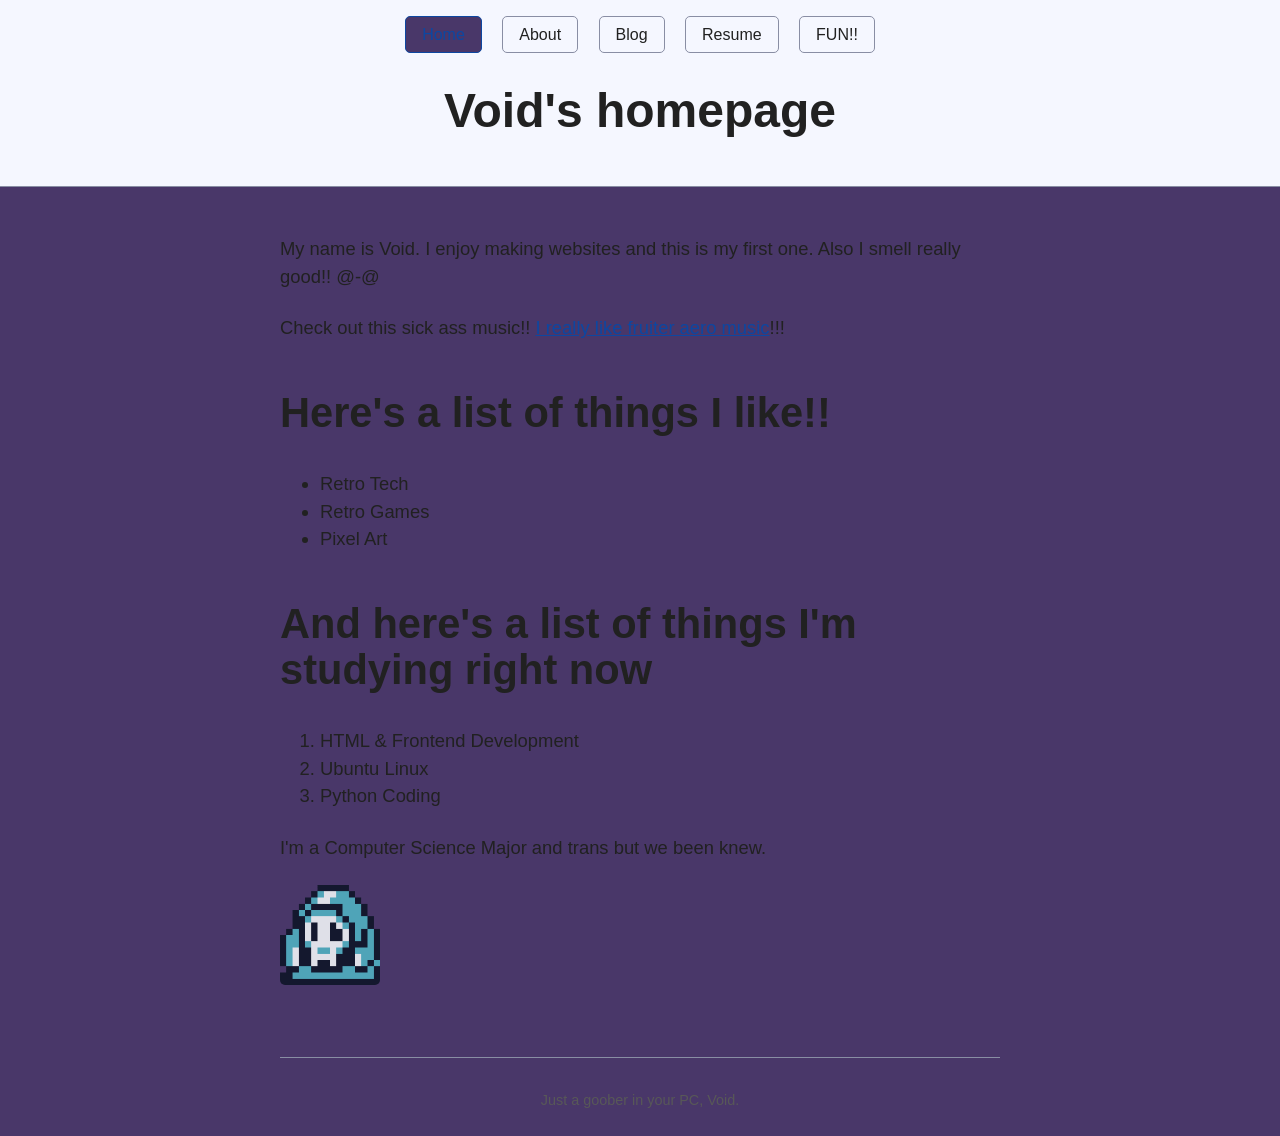
<file: index.html>
<!doctype html>
<html>
  <head>
    <title>Void's Website Learning</title>
    <meta charset="utf=8" />
    <!--This below for the rel and the href for stylesheets is a premade css sheet of code. The link tag is self-closing but vscode made it close automatically (self closing meaning it doesn't need a closing tag. 
    rel: specifies the relationship to the file we're linking.
    href: is where we specify the folder path)
    The link tag specifically links files and what the file's relationship is.-->
    <link rel="stylesheet" href="css/simple.css" />
    <!--The tutorial didn't say anything about the title tag but that's needed as well. No it did, I was just speed working-->
    <!--Information about the website will go here! But this, HTML, Head, and body tags are neeeded to make a website-->
    <link rel="stylesheet" href="css/custom.css" />
  </head>

  <body>
    <!--Stuff that you want to show up on the page, goes here!! -->
    <header>
      <nav>
        <a href="index.html" aria-current="page">Home</a>
        <!--aria stands for accessible rich internet applications.-->
        <a href="about.html">About</a>
        <a href="blog/index.html">Blog</a>
        <a href="resume.html">Resume</a>
        <a href="fun.html">FUN!!</a>
      </nav>
      <!--The header is like the BIG -->
      <h1>Void's homepage</h1>
    </header>

    <main>
      <p>
        My name is Void. I enjoy making websites and this is my first one. Also
        I smell really good!! @-@
      </p>
      <p>
        Check out this sick ass music!!
        <!--I really like how HTML organizes this so that 
  It's wrapped around instead of being on the same line
  It looks incredibly organized. Anyways, href is used for referencing the link. The text after the stuff in the "" is what the person on the web will see-->
        <a
          href="https://www.youtube.com/watch?v=jrLzz8XHtKY&list=RDjrLzz8XHtKY&start_radio=1"
          >I really like fruiter aero music</a
        >!!!
      </p>

      <h2>Here's a list of things I like!!</h2>
      <ul>
        <!--ul is a list that looks like bullet points, they're un-numbered.
  For li, just imagine they're bulletpoints. ul determines what type of list it is, the li is the bulletpoints-->
        <li>Retro Tech</li>
        <li>Retro Games</li>
        <li>Pixel Art</li>
      </ul>

      <h2>And here's a list of things I'm studying right now</h2>
      <ol>
        <!---ol is ordered list, so these will be numbered. li is still the same as above for the list.-->
        <li>HTML & Frontend Development</li>
        <li>Ubuntu Linux</li>
        <li>Python Coding</li>
      </ol>
      <p>I'm a Computer Science Major and trans but we been knew.</p>

      <!--img is used for,,, well images. You have to have the image in the folder of your website and it should be an image that you have ownership of.
src is the link in the folder
alt is the alt text.-->
      <img
        src="images/Sprite-study1.png"
        alt="Pixel art that I did referencing an enemy from LOZ Link's Awakening"
        width="100"
      />
    </main>

    <footer>Just a goober in your PC, Void.</footer>
  </body>
</html>
</file>
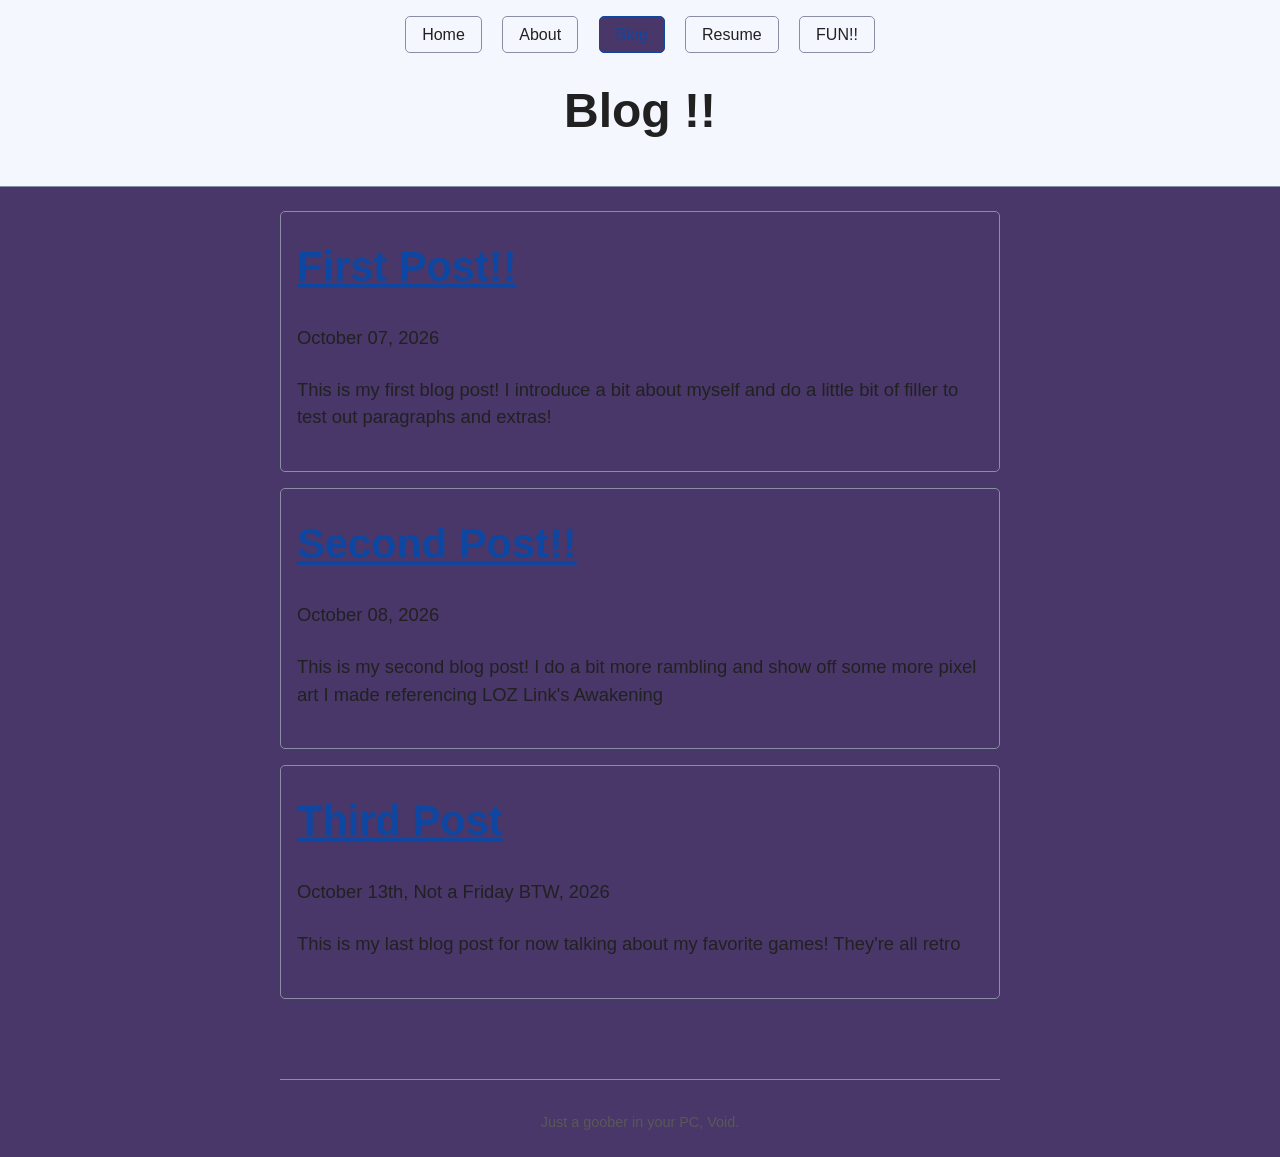
<file: blog/index.html>
<!doctype html>
<html>
  <head>
    <title>Void's Blog and Yapping</title>
    <meta charset="utf=8" />
    <link rel="stylesheet" href="../css/simple.css" />
    <link rel="stylesheet" href="../css/custom.css" />
  </head>

  <body>
    <!--Stuff that you want to show up on the page, goes here!!
    Also!! the .. means look in the folders above this. -->
    <header>
      <nav>
        <a href="../index.html">Home</a>
        <!--aria stands for accessible rich internet applications.-->
        <a href="../about.html">About</a>
        <!--Also again, aria-current means that this is the page we're on currently-->
        <a href="index.html" aria-current="page">Blog</a>
        <a href="../resume.html">Resume</a>
        <a href="../fun.html">FUN!!</a>
      </nav>

      <!--The header is like the BIG -->
      <h1>Blog !!</h1>
    </header>

    <main>
      <!--A bit of information about EVERYTHING in this block
      The article tag was used here because each one is an independent composition. Simple CSS styled theses really well.
      <h2> gives us a nice header for the formatting. 
      <time> is a new time tag that we add to tag the time of the date-->
      <article>
        <h2>
          <a href="2026-10-7-first-post.html"> First Post!! </a>
        </h2>
        <p><time datetime="2026-10-07">October 07, 2026</time></p>
        <p>
          This is my first blog post! I introduce a bit about myself and do a
          little bit of filler to test out paragraphs and extras!
        </p>
      </article>
      <article>
        <h2>
          <a href="10-8-2026 Yapping.html"> Second Post!! </a>
        </h2>
        <p><time datetime="2026-10-08">October 08, 2026</time></p>
        <p>
          This is my second blog post! I do a bit more rambling and show off
          some more pixel art I made referencing LOZ Link's Awakening
        </p>
      </article>
      <article>
        <h2>
          <a href="2026-10-13 One More Post!.html"> Third Post</a>
        </h2>
        <p>
          <time datetime="2026-10-13"
            >October 13th, Not a Friday BTW, 2026</time
          >
        </p>
        <p>
          This is my last blog post for now talking about my favorite games!
          They're all retro
        </p>
      </article>
    </main>
    <footer>Just a goober in your PC, Void.</footer>
  </body>
</html>
</file>
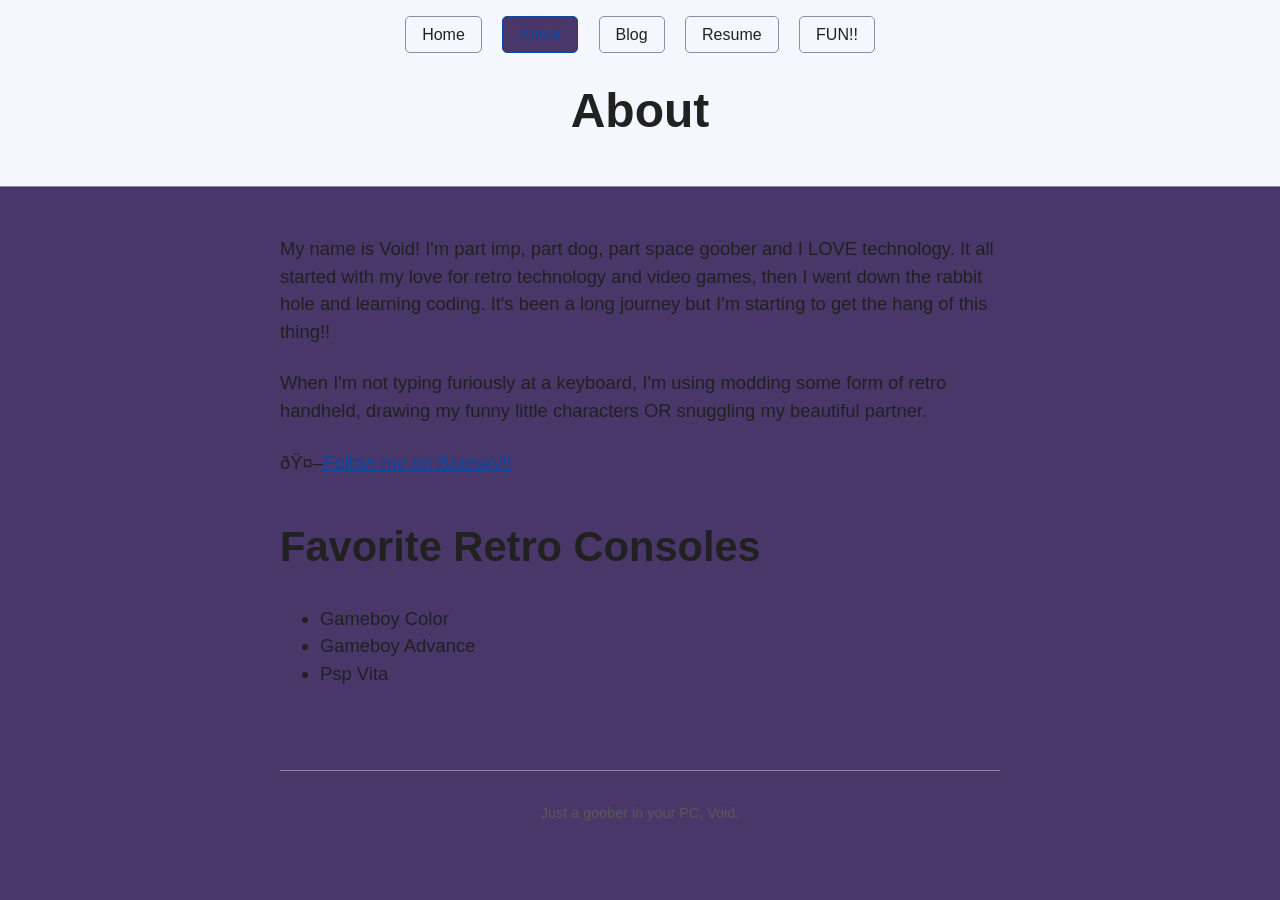
<file: about.html>
<!doctype html>
<html>
  <head>
    <title>Void's Website Learning</title>
    <meta charset="utf=8" />
    <link rel="stylesheet" href="css/simple.css" />
    <link rel="stylesheet" href="css/custom.css" />
  </head>

  <body>
    <!--Stuff that you want to show up on the page, goes here!! -->
    <header>
      <nav>
        <a href="index.html">Home</a>
        <a href="about.html" aria-current="page">About</a>
        <a href="blog/index.html">Blog</a>
        <a href="resume.html">Resume</a>
        <a href="fun.html">FUN!!</a>
      </nav>
      <!--The header is like the BIG -->
      <h1>About</h1>
    </header>

    <main>
      <p>
        My name is Void! I'm part imp, part dog, part space goober and I LOVE
        technology. It all started with my love for retro technology and video
        games, then I went down the rabbit hole and learning coding. It's been a
        long journey but I'm starting to get the hang of this thing!!
      </p>

      <p>
        When I'm not typing furiously at a keyboard, I'm using modding some form
        of retro handheld, drawing my funny little characters OR snuggling my
        beautiful partner.
      </p>

      <p>
        🤖<a href="https://bsky.app/profile/n2v.bsky.social"
          >Follow me on Bluesky!!</a
        >
      </p>

      <h2>Favorite Retro Consoles</h2>

      <ul>
        <li>Gameboy Color</li>
        <li>Gameboy Advance</li>
        <li>Psp Vita</li>
      </ul>
    </main>

    <footer>Just a goober in your PC, Void.</footer>
  </body>
</html>
</file>
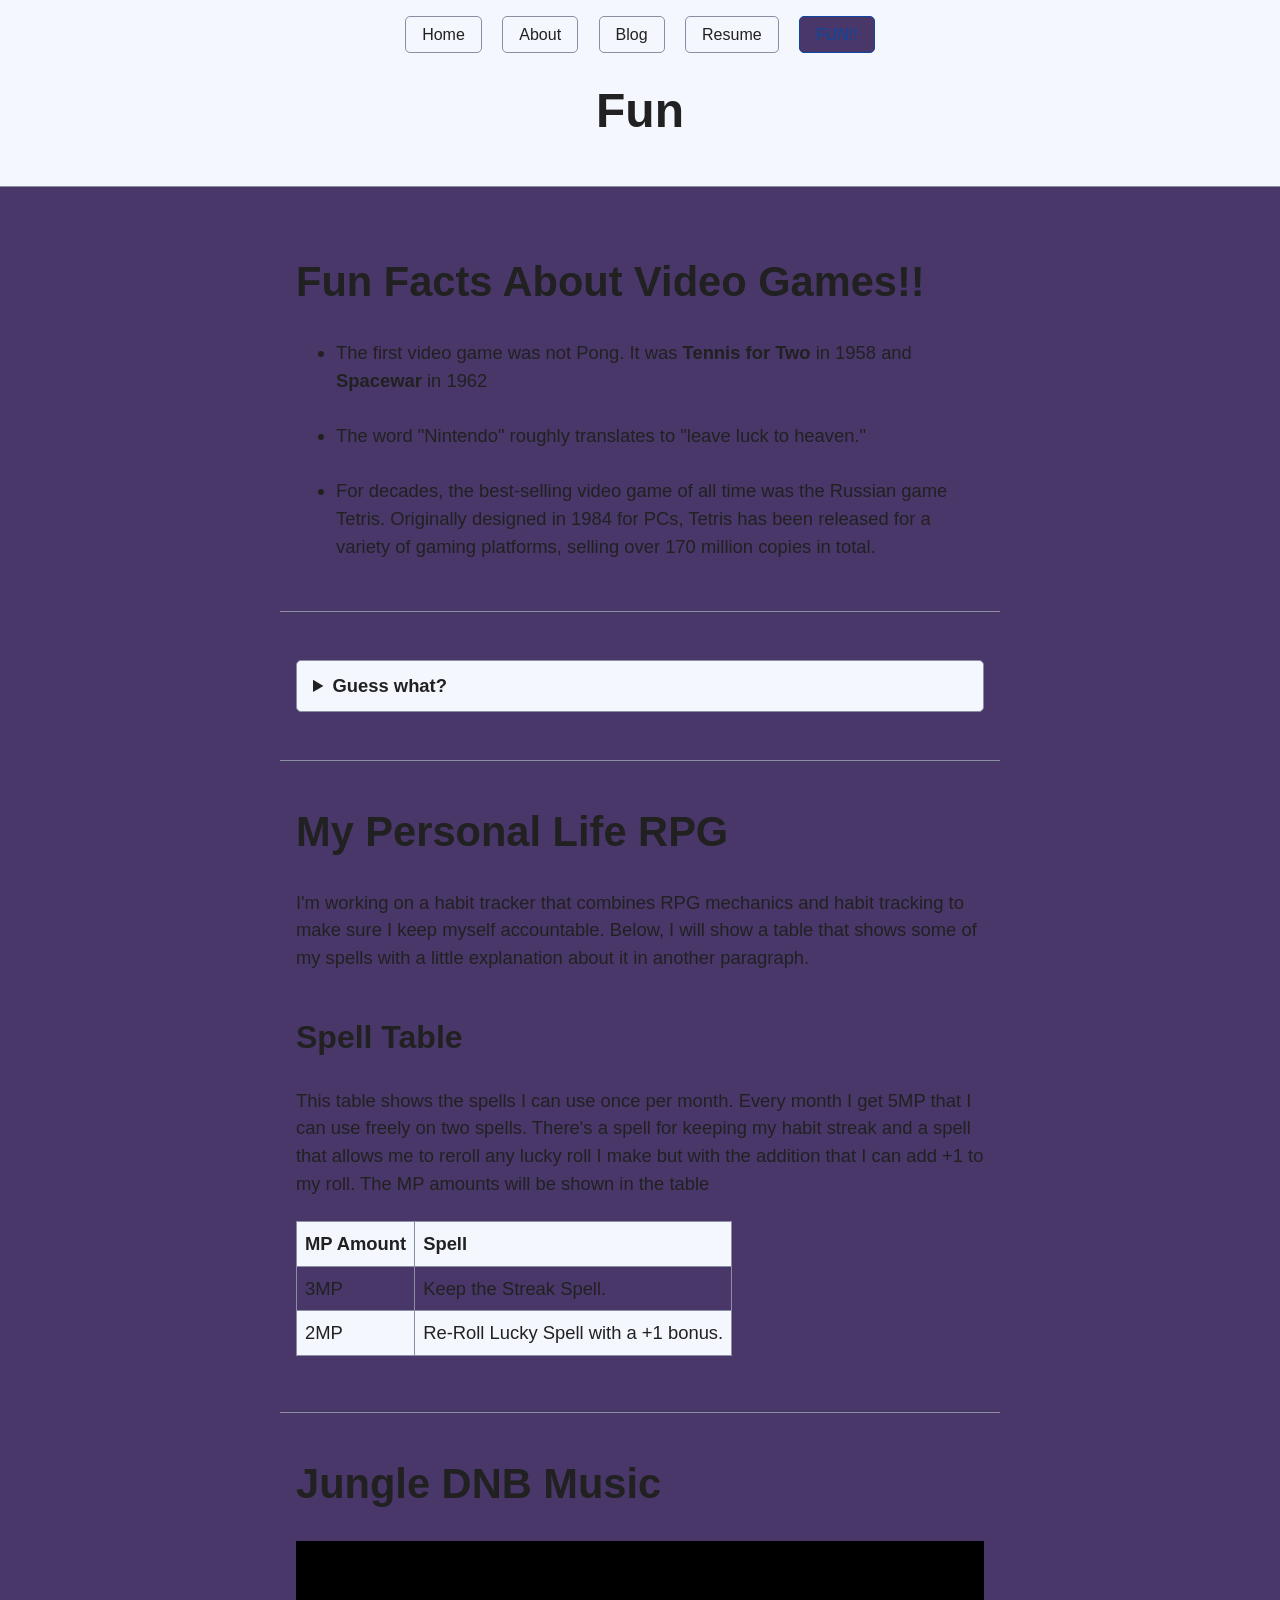
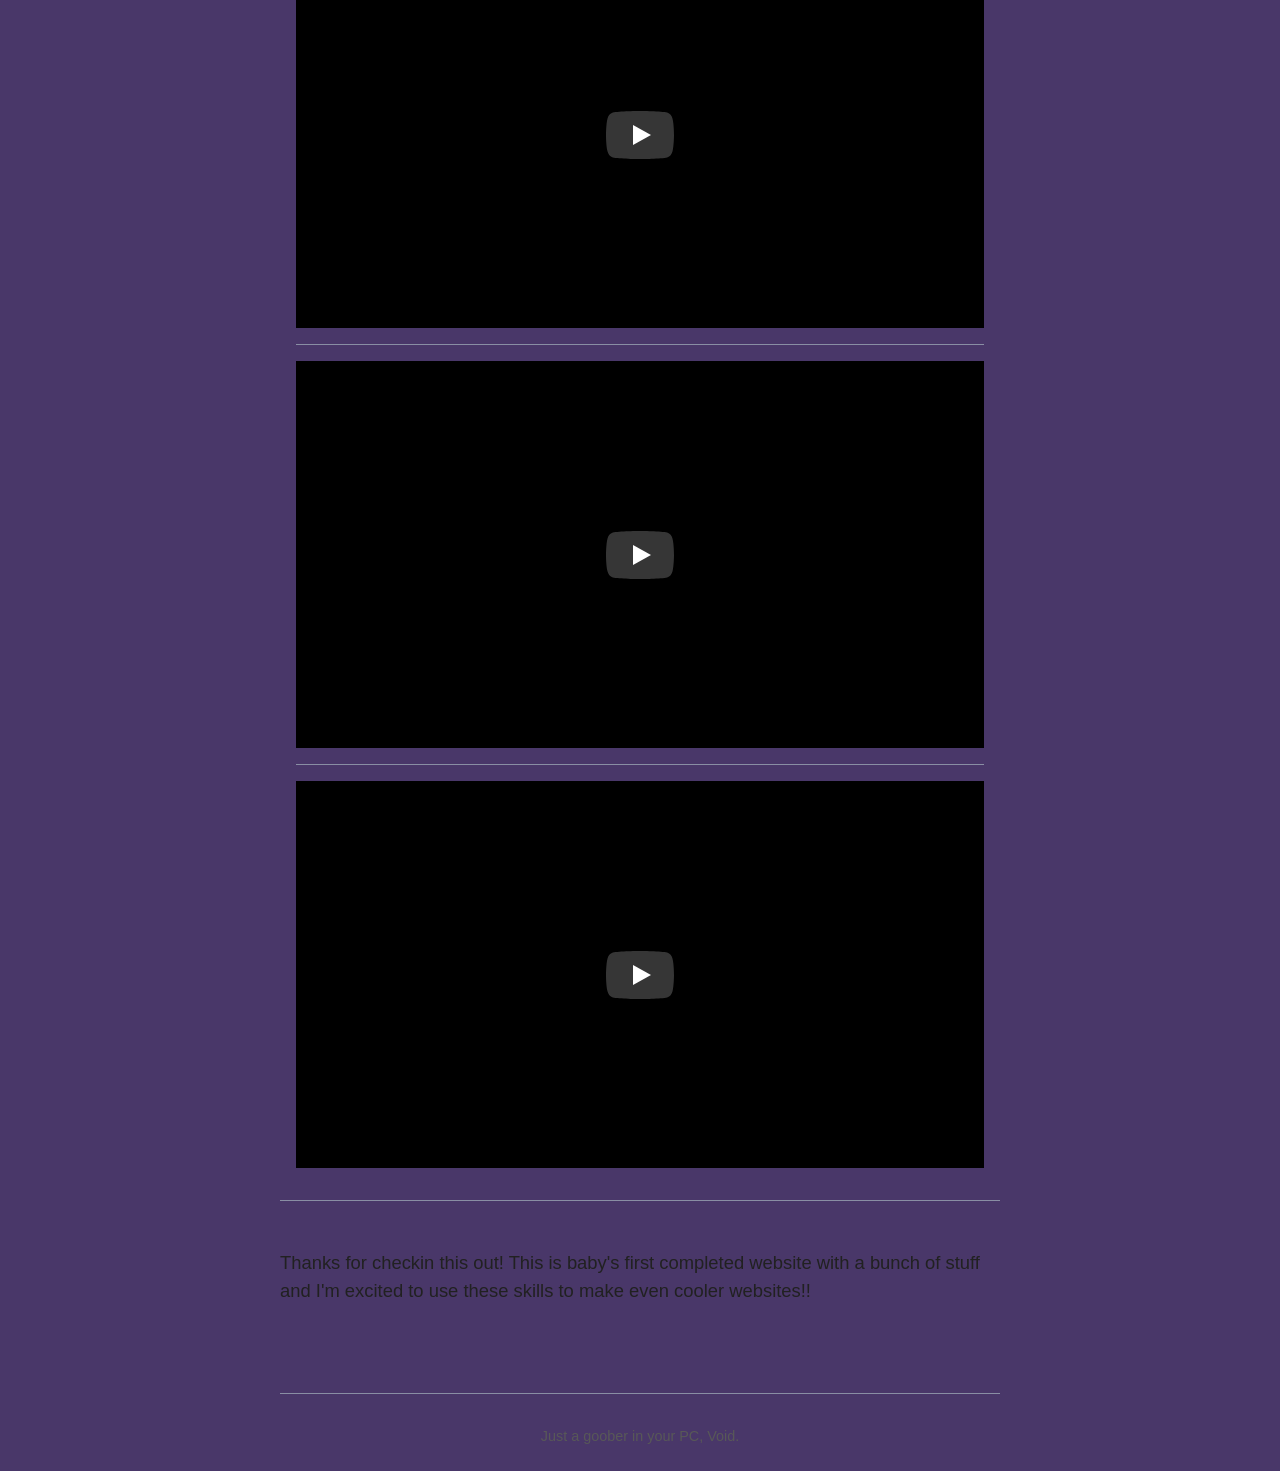
<file: fun.html>
<!doctype html>
<html>
  <head>
    <title>Void Funny Fun Time!</title>
    <meta charset="utf=8" />
    <!--This adds the simple css stylesheet-->
    <link rel="stylesheet" href="css/simple.css" />
    <!--These add the Youtube lite-->
    <link rel="stylesheet" href="css/lite-yt-embed.min.css" />
    <script src="js/lite-yt-embed.min.js"></script>
    <link rel="stylesheet" href="css/custom.css" />
  </head>

  <body>
    <!--Stuff that you want to show up on the page, goes here!! -->
    <header>
      <nav>
        <a href="index.html">Home</a>
        <!--aria stands for accessible rich internet applications.-->
        <a href="about.html">About</a>
        <a href="blog/index.html">Blog</a>
        <a href="resume.html">Resume</a>
        <a href="fun.html" aria-current="page">FUN!!</a>
      </nav>
      <!--The header is like the BIG -->
      <h1>Fun</h1>
    </header>

    <main>
      <section>
        <h2>Fun Facts About Video Games!!</h2>

        <ul>
          <li>
            The first video game was not Pong. It was
            <strong>Tennis for Two</strong> in 1958 and
            <strong>Spacewar</strong> in 1962
          </li>
          <br />
          <li>
            The word "Nintendo" roughly translates to "leave luck to heaven."
          </li>
          <br />
          <li>
            For decades, the best-selling video game of all time was the Russian
            game Tetris. Originally designed in 1984 for PCs, Tetris has been
            released for a variety of gaming platforms, selling over 170 million
            copies in total.
          </li>
        </ul>
      </section>

      <section>
        <!--Details wraps up everything in a click-able dropdown box.-->
        <details>
          <!--This part is above the dropdown-->
          <summary>Guess what?</summary>
          <!--This part is inside of the hidden dropdown-->
          <p>You just lost the game.</p>
        </details>
      </section>

      <section>
        <h2>My Personal Life RPG</h2>

        <p>
          I'm working on a habit tracker that combines RPG mechanics and habit
          tracking to make sure I keep myself accountable. Below, I will show a
          table that shows some of my spells with a little explanation about it
          in another paragraph.
        </p>

        <h3>Spell Table</h3>

        <p>
          This table shows the spells I can use once per month. Every month I
          get 5MP that I can use freely on two spells. There's a spell for
          keeping my habit streak and a spell that allows me to reroll any lucky
          roll I make but with the addition that I can add +1 to my roll. The MP
          amounts will be shown in the table
        </p>

        <!--Table here!!-->
        <table>
          <thead>
            <!--tf stands for table row-->
            <tr>
              <!--These are the table headers. Probably what th stands for-->
              <th>MP Amount</th>
              <th>Spell</th>
            </tr>
          </thead>

          <!--The easiest explanation I can give is that:
          td stands for table data.
          tr stands for table rows-->
          <tbody>
            <tr>
              <td>3MP</td>
              <td>Keep the Streak Spell.</td>
            </tr>
            <tr>
              <td>2MP</td>
              <td>Re-Roll Lucky Spell with a +1 bonus.</td>
            </tr>
          </tbody>
        </table>
      </section>

      <section>
        <h2>Jungle DNB Music</h2>

        <!--New code Here for embedded vids-->
        <!--This is possible due to the js and css code we inserted at the beginning-->
        <lite-youtube videoid="Z6BwSYnktsg"></lite-youtube>
        <hr />
        <lite-youtube videoid="A24bzuyyzQc"></lite-youtube>
        <hr />
        <lite-youtube videoid="SwFtd4xZ9bA"></lite-youtube>
      </section>

      <p>
        Thanks for checkin this out! This is baby's first completed website with
        a bunch of stuff and I'm excited to use these skills to make even cooler
        websites!!
      </p>
    </main>

    <footer>Just a goober in your PC, Void.</footer>
  </body>
</html>
</file>
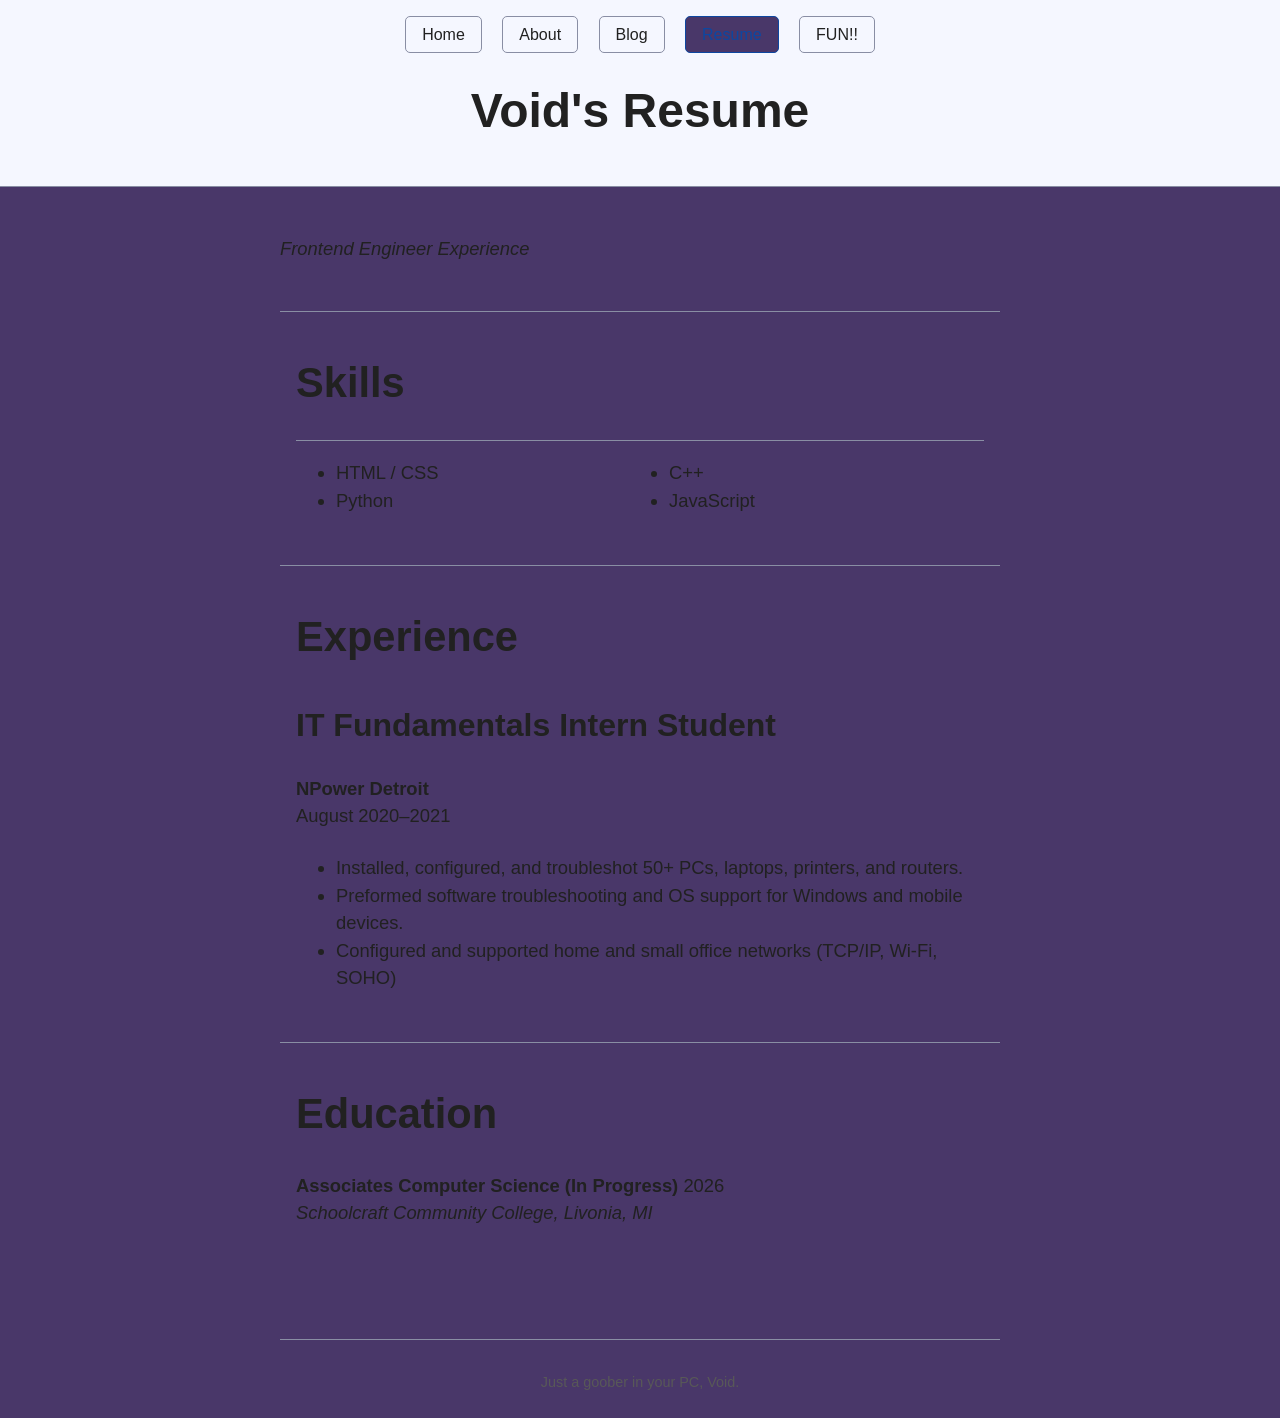
<file: resume.html>
<!doctype html>
<html>
  <head>
    <title>Resume</title>
    <meta charset="utf=8" />
    <link rel="stylesheet" href="css/simple.css" />
    <link rel="stylesheet" href="css/custom.css" />
  </head>

  <body>
    <!--Stuff that you want to show up on the page, goes here!! -->
    <header>
      <nav>
        <a href="index.html">Home</a>
        <a href="about.html">About</a>
        <a href="blog/index.html">Blog</a>
        <a href="resume.html" aria-current="page">Resume</a>
        <a href="fun.html">FUN!!</a>
      </nav>

      <h1>Void's Resume</h1>
    </header>

    <main>
      <p><em>Frontend Engineer Experience</em></p>

      <!--First section with skills!
      Sections are like blocks of information. A generic section of a document-->
      <section>
        <h2>Skills</h2>
        <hr />

        <ul style="columns: 2">
          <li>HTML / CSS</li>
          <li>Python</li>
          <li>C++</li>
          <li>JavaScript</li>
        </ul>
      </section>

      <section>
        <h2>Experience</h2>

        <h3>IT Fundamentals Intern Student</h3>

        <p>
          <strong>NPower Detroit</strong><br />
          <time datetime="2020-08">August 2020</time>&ndash;2021
        </p>

        <ul>
          <li>
            Installed, configured, and troubleshot 50+ PCs, laptops, printers,
            and routers.
          </li>
          <li>
            Preformed software troubleshooting and OS support for Windows and
            mobile devices.
          </li>
          <li>
            Configured and supported home and small office networks (TCP/IP,
            Wi-Fi, SOHO)
          </li>
        </ul>
      </section>

      <section>
        <h2>Education</h2>

        <p>
          <strong>Associates Computer Science (In Progress)</strong>
          <time>2026</time>
          <br />
          <em>Schoolcraft Community College, Livonia, MI</em>
        </p>
      </section>
    </main>

    <footer>Just a goober in your PC, Void.</footer>
  </body>
</html>
</file>
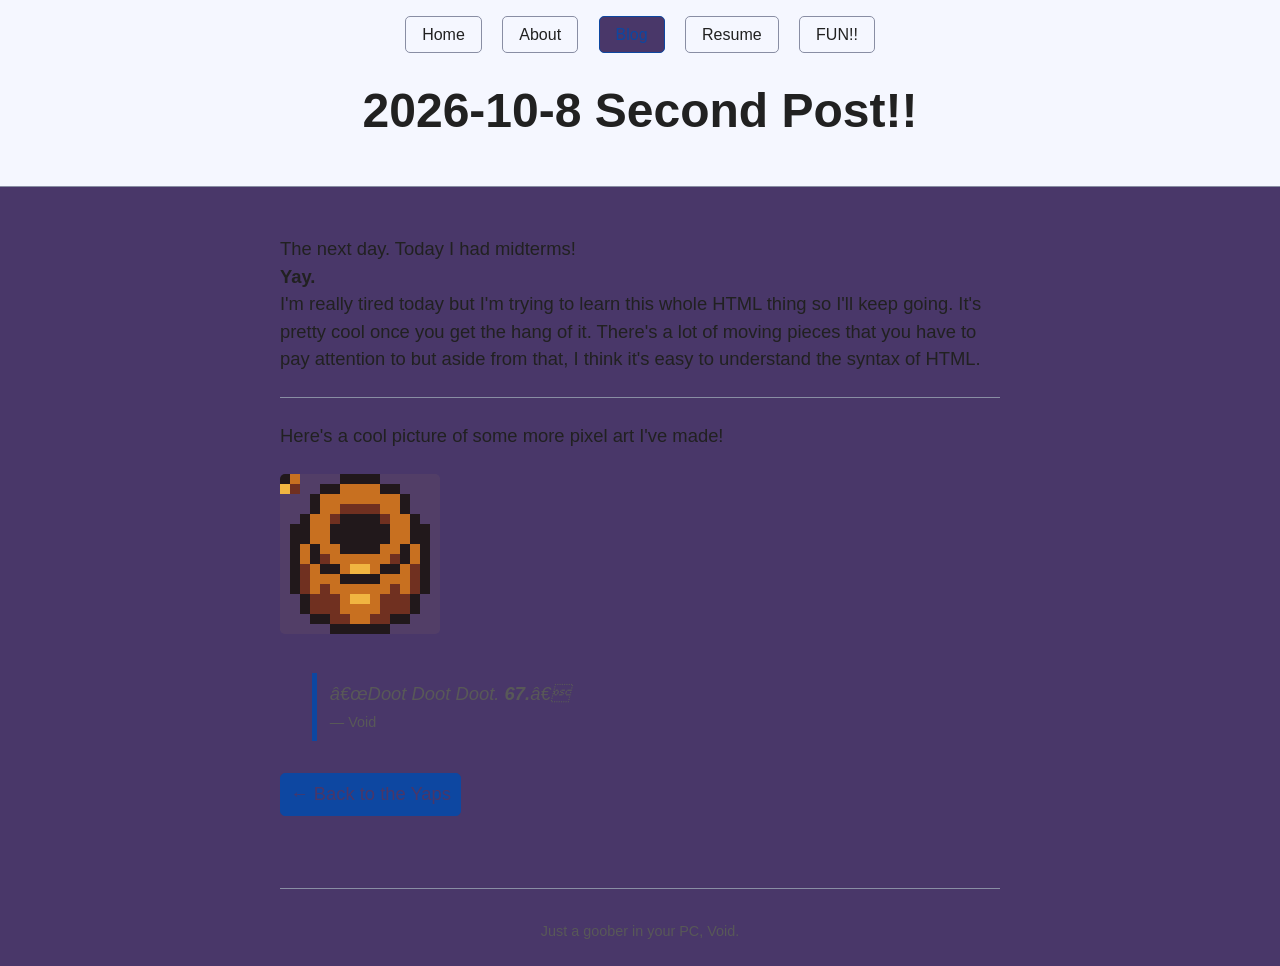
<file: blog/10-8-2026 Yapping.html>
<!doctype html>
<html>
  <head>
    <title>2026-10-8 Second Post!!</title>
    <meta charset="utf=8" />
    <link rel="stylesheet" href="../css/simple.css" />
     <link rel="stylesheet" href="../css/custom.css" />
  </head>

  <body>
    <!--Stuff that you want to show up on the page, goes here!!
    Also!! the .. means look in the folders above this. -->
    <header>
      <nav>
        <a href="../index.html">Home</a>
        <!--aria stands for accessible rich internet applications.-->
        <a href="../about.html">About</a>
        <!--This one is a bit new. aria-current="true" means that it is within the blog section of the site. It's hard to explain this 100% but just know that this should be used for ALL the blog pages-->
        <a href="index.html" aria-current="true">Blog</a>
        <a href="../resume.html">Resume</a>
        <a href="../fun.html">FUN!!</a>
      </nav>
      <!--The header is like the BIG -->
      <h1>2026-10-8 Second Post!!</h1>
    </header>

    <main>
      <p>
        The next day. Today I had midterms! <br>
        <strong>Yay.</strong> <br>
        I'm really tired today but I'm trying to learn this whole HTML thing so I'll keep going. It's pretty cool once you get the hang of it. There's a lot of moving pieces that you have to pay attention to but aside from that, I think it's easy to understand the syntax of HTML.
      </p>
      <hr>

      <p>Here's a cool picture of some more pixel art I've made!</p>

       <img 
       src="../images/sprite-studypot.png"
       alt="LOZ Links Awakening Referenced Sprite Art I did."
       height="64"
       >
       <!--For some odd reason I'm gettnig issues with the images today so I'll come back to this
       NOTE: I HAD TO ADD THE .. for going back in the directory-->

      <p>
        <blockquote>
            “Doot Doot Doot. <strong>67.</strong>”<br> <cite>&mdash; Void</cite>
        </blockquote>
      </p>

      <a href="index.html" class="button">&larr; Back to the Yaps</a>
    </main>
    <footer>Just a goober in your PC, Void.</footer>
  </body>
</html>
</file>
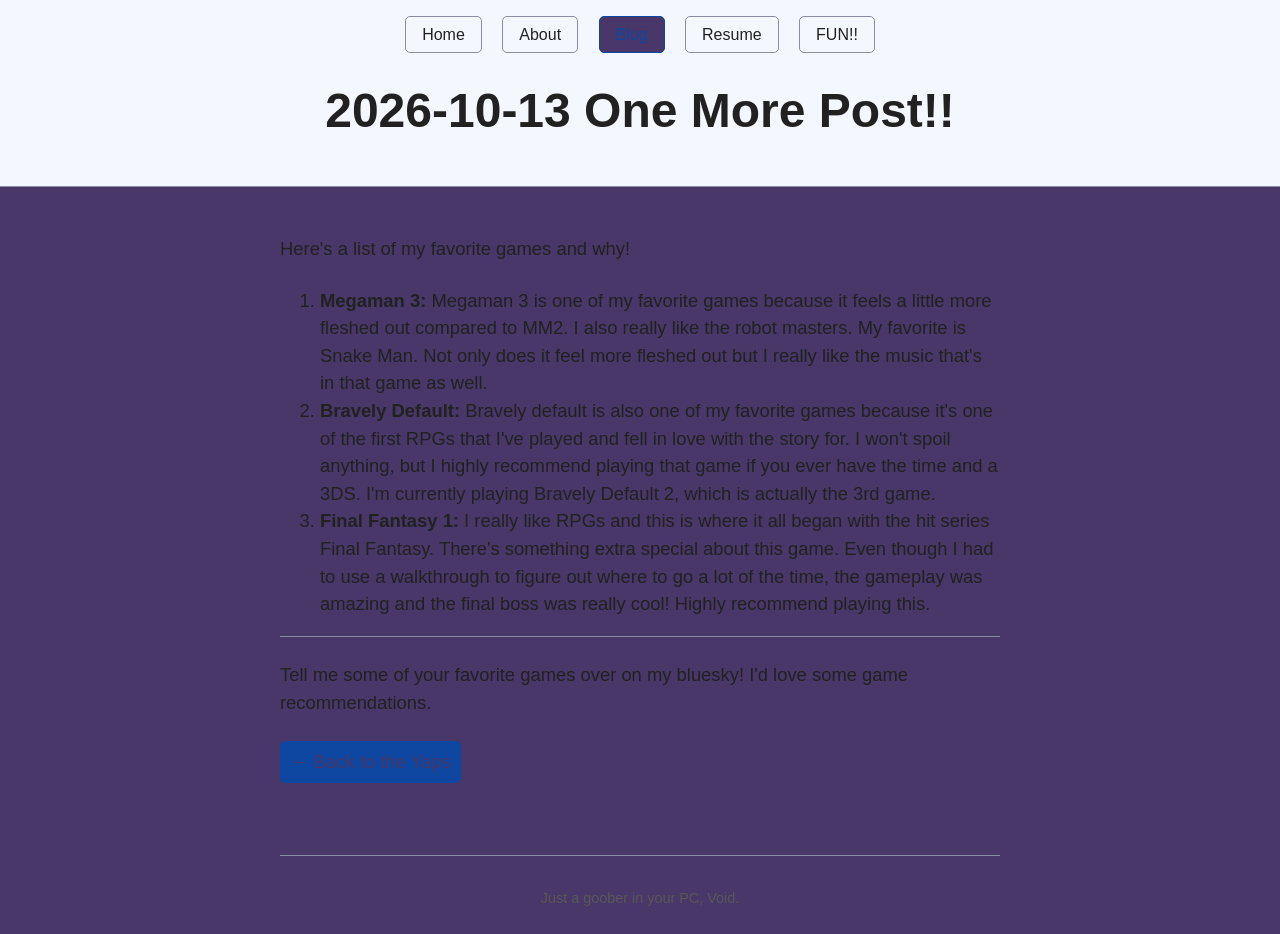
<file: blog/2026-10-13 One More Post!.html>
<!doctype html>
<html>
  <head>
    <title>One More Post!</title>
    <meta charset="utf=8" />
    <link rel="stylesheet" href="../css/simple.css" />
    <link rel="stylesheet" href="../css/custom.css" />
  </head>

  <body>
    <!--Stuff that you want to show up on the page, goes here!!
    Also!! the .. means look in the folders above this. -->
    <header>
      <nav>
        <a href="../index.html">Home</a>
        <!--aria stands for accessible rich internet applications.-->
        <a href="../about.html">About</a>
        <!--This one is a bit new. aria-current="true" means that it is within the blog section of the site. It's hard to explain this 100% but just know that this should be used for ALL the blog pages-->
        <a href="index.html" aria-current="true">Blog</a>
        <a href="../resume.html">Resume</a>
        <a href="../fun.html">FUN!!</a>
      </nav>
      <!--The header is like the BIG -->
      <h1>2026-10-13 One More Post!!</h1>
    </header>

    <main>
      <p>Here's a list of my favorite games and why!</p>
      <ol>
        <li>
          <strong>Megaman 3:</strong> Megaman 3 is one of my favorite games
          because it feels a little more fleshed out compared to MM2. I also
          really like the robot masters. My favorite is Snake Man. Not only does
          it feel more fleshed out but I really like the music that's in that
          game as well.
        </li>
        <li>
          <strong>Bravely Default:</strong> Bravely default is also one of my
          favorite games because it's one of the first RPGs that I've played and
          fell in love with the story for. I won't spoil anything, but I highly
          recommend playing that game if you ever have the time and a 3DS. I'm
          currently playing Bravely Default 2, which is actually the 3rd game.
        </li>
        <li>
          <strong>Final Fantasy 1:</strong> I really like RPGs and this is where
          it all began with the hit series Final Fantasy. There's something
          extra special about this game. Even though I had to use a walkthrough
          to figure out where to go a lot of the time, the gameplay was amazing
          and the final boss was really cool! Highly recommend playing this.
        </li>
      </ol>
      <hr />

      <p>
        Tell me some of your favorite games over on my bluesky! I'd love some
        game recommendations.
      </p>

      <a href="index.html" class="button">&larr; Back to the Yaps</a>
    </main>
    <footer>Just a goober in your PC, Void.</footer>
  </body>
</html>
</file>
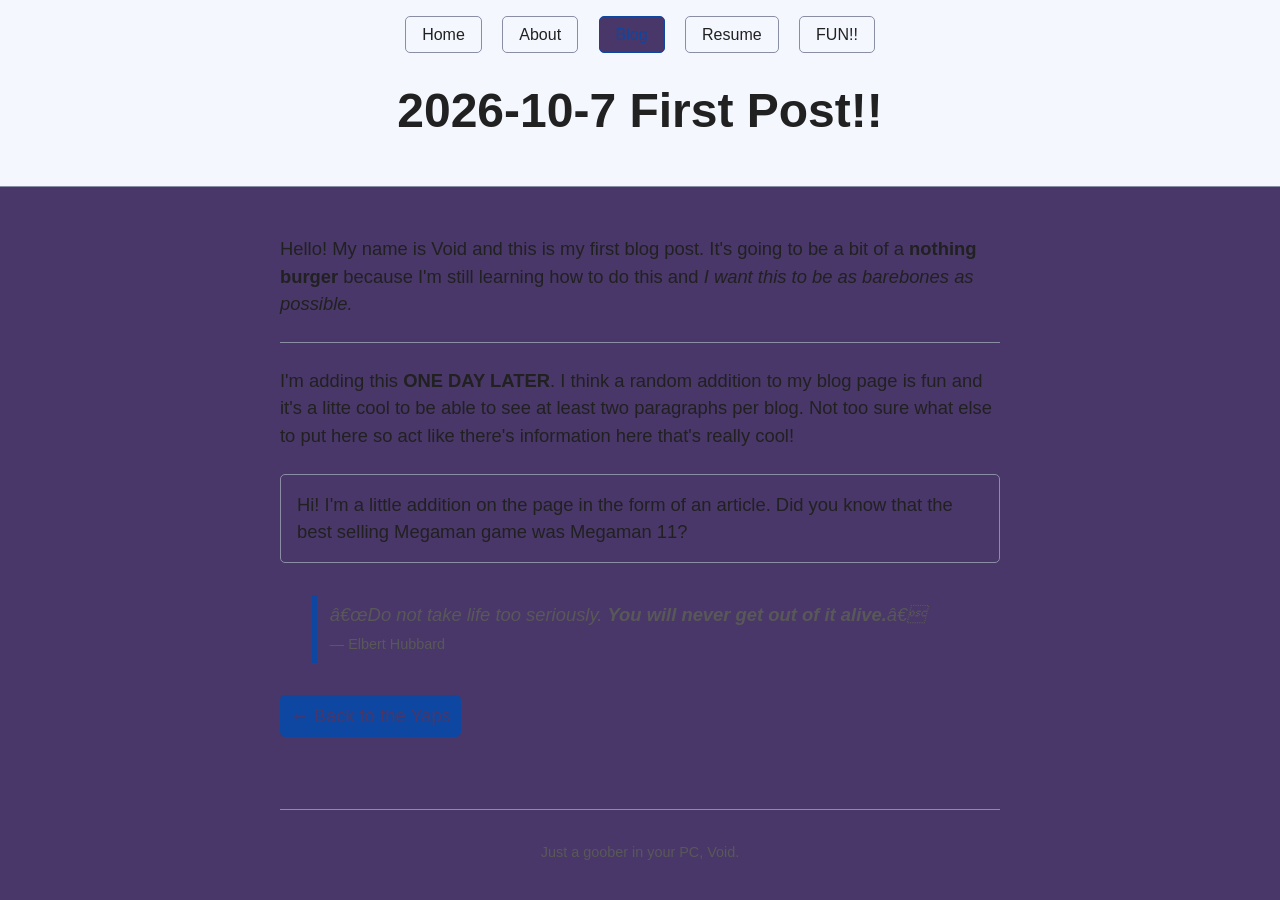
<file: blog/2026-10-7-first-post.html>
<!doctype html>
<html>
  <head>
    <title>2026-10-7 First Post!!</title>
    <meta charset="utf=8" />
    <link rel="stylesheet" href="../css/simple.css" />
     <link rel="stylesheet" href="../css/custom.css" />
  </head>

  <body>
    <!--Stuff that you want to show up on the page, goes here!!
    Also!! the .. means look in the folders above this. -->
    <header>
      <nav>
        <a href="../index.html">Home</a>
        <!--aria stands for accessible rich internet applications.-->
        <a href="../about.html">About</a>
        <!--This one is a bit new. aria-current="true" means that it is within the blog section of the site. It's hard to explain this 100% but just know that this should be used for ALL the blog pages-->
        <a href="index.html" aria-current="true">Blog</a>
        <a href="../resume.html">Resume</a>
        <a href="../fun.html">FUN!!</a>
      </nav>
      <!--The header is like the BIG -->
      <h1>2026-10-7 First Post!!</h1>
    </header>

    <main>
      <p>
        Hello! My name is Void and this is my first blog post. It's going to be
        a bit of a <strong>nothing burger</strong> because I'm still learning
        how to do this and <em>I want this to be as barebones as possible.</em>
      </p>
      <hr>

      <p>
        I'm adding this <strong>ONE DAY LATER</strong>. I think a random addition to my blog page is fun and it's a litte cool to be able to see at least two paragraphs per blog. Not too sure what else to put here so act like there's information here that's really cool!
      </p>

      <article>
        Hi! I'm a little addition on the page in the form of an article. Did you know that the best selling Megaman game was Megaman 11?
      </article>

      <p>
        <blockquote>
            “Do not take life too seriously. <strong>You will never get out of it alive.</strong>”<br> <cite>&mdash; Elbert Hubbard</cite>
        </blockquote>
      </p>

      <a href="index.html" class="button">&larr; Back to the Yaps</a>
    </main>
    <footer>Just a goober in your PC, Void.</footer>
  </body>
</html>
</file>
<file: css/simple.css>
/* Global variables. */
:root {
  /* Set sans-serif & mono fonts */
  /*These are comments in CSS*/
  --sans-font: -apple-system, BlinkMacSystemFont, "Avenir Next", Avenir,
    "Nimbus Sans L", Roboto, "Noto Sans", "Segoe UI", Arial, Helvetica,
    "Helvetica Neue", sans-serif;
  --serif-font: ui-serif, Georgia, Cambria, "Times New Roman", Times, serif;
  --mono-font: Consolas, Menlo, Monaco, "Andale Mono", "Ubuntu Mono", monospace;
  --standard-border-radius: 5px;
  --border-width: 1px;

  /* Default (light) theme */
  --bg: #fff;
  --accent-bg: #f5f7ff;
  --text: #212121;
  --text-light: #585858;
  --border: #898EA4;
  --accent: #0d47a1;
  --accent-hover: #1266e2;
  --accent-text: var(--bg);
  --code: #d81b60;
  --preformatted: #444;
  --marked: #ffdd33;
  --disabled: #efefef;
}

/* Dark theme */
@media (prefers-color-scheme: dark) {
  :root {
    color-scheme: dark;
    --bg: #212121;
    --accent-bg: #2b2b2b;
    --text: #dcdcdc;
    --text-light: #ababab;
    --accent: #ffb300;
    --accent-hover: #ffe099;
    --accent-text: var(--bg);
    --code: #f06292;
    --preformatted: #ccc;
    --disabled: #111;
  }
  /* Add a bit of transparency so light media isn't so glaring in dark mode */
  img,
  video {
    opacity: 0.8;
  }
}

/* Reset box-sizing */
*, *::before, *::after {
  box-sizing: border-box;
}

/* Reset default appearance */
textarea,
select,
input,
progress {
  appearance: none;
  -webkit-appearance: none;
  -moz-appearance: none;
}

html {
  /* Set the font globally */
  font-family: var(--sans-font);
  scroll-behavior: smooth;
}

/* Make the body a nice central block */
body {
  color: var(--text);
  background-color: var(--bg);
  font-size: 1.15rem;
  line-height: 1.5;
  display: grid;
  grid-template-columns: 1fr min(45rem, 90%) 1fr;
  margin: 0;
}
body > * {
  grid-column: 2;
}

/* Make the header bg full width, but the content inline with body */
body > header {
  background-color: var(--accent-bg);
  border-bottom: var(--border-width) solid var(--border);
  text-align: center;
  padding: 0 0.5rem 2rem 0.5rem;
  grid-column: 1 / -1;
}

body > header > *:only-child {
  margin-block-start: 2rem;
}

body > header h1 {
  max-width: 1200px;
  margin: 1rem auto;
}

body > header p {
  max-width: 40rem;
  margin: 1rem auto;
}

/* Add a little padding to ensure spacing is correct between content and header nav */
main {
  padding-top: 1.5rem;
}

body > footer {
  margin-top: 4rem;
  padding: 2rem 1rem 1.5rem 1rem;
  color: var(--text-light);
  font-size: 0.9rem;
  text-align: center;
  border-top: var(--border-width) solid var(--border);
}

/* Format headers */
h1 {
  font-size: 3rem;
}

h2 {
  font-size: 2.6rem;
  margin-top: 3rem;
}

h3 {
  font-size: 2rem;
  margin-top: 3rem;
}

h4 {
  font-size: 1.44rem;
}

h5 {
  font-size: 1.15rem;
}

h6 {
  font-size: 0.96rem;
}

p {
  margin: 1.5rem 0;
}

/* Prevent long strings from overflowing container */
p, h1, h2, h3, h4, h5, h6 {
  overflow-wrap: break-word;
}

/* Fix line height when title wraps */
h1,
h2,
h3 {
  line-height: 1.1;
}

/* Reduce header size on mobile */
@media only screen and (max-width: 720px) {
  h1 {
    font-size: 2.5rem;
  }

  h2 {
    font-size: 2.1rem;
  }

  h3 {
    font-size: 1.75rem;
  }

  h4 {
    font-size: 1.25rem;
  }
}

/* Format links & buttons */
a,
a:visited {
  color: var(--accent);
}

a:hover {
  text-decoration: none;
}

button,
.button,
a.button, /* extra specificity to override a */
input[type="submit"],
input[type="reset"],
input[type="button"] {
  border: var(--border-width) solid var(--accent);
  background-color: var(--accent);
  color: var(--accent-text);
  padding: 0.5em;
  text-decoration: none;
  line-height: normal;
}

.button[aria-disabled="true"], 
input:disabled,
textarea:disabled,
select:disabled,
button[disabled] {
  cursor: not-allowed;
  background-color: var(--disabled);
  border-color: var(--disabled);
  color: var(--text-light);
}

input[type="range"] {
  padding: 0;
}

/* Set the cursor to '?' on an abbreviation and style the abbreviation to show that there is more information underneath */
abbr[title] {
  cursor: help;
  text-decoration-line: underline;
  text-decoration-style: dotted;
}

button:enabled:hover,
.button:not([aria-disabled="true"]):hover,
input[type="submit"]:enabled:hover,
input[type="reset"]:enabled:hover,
input[type="button"]:enabled:hover {
  background-color: var(--accent-hover);
  border-color: var(--accent-hover);
  cursor: pointer;
}

.button:focus-visible,
button:focus-visible:where(:enabled),
input:enabled:focus-visible:where(
  [type="submit"],
  [type="reset"],
  [type="button"]
) {
  outline: 2px solid var(--accent);
  outline-offset: 1px;
}

/* Format navigation */
header nav {
  font-size: 1rem;
  line-height: 2;
  padding: 1rem 0 0 0;
}

/* Use flexbox to allow items to wrap, as needed */
header nav ul,
header nav ol {
  align-content: space-around;
  align-items: center;
  display: flex;
  flex-direction: row;
  flex-wrap: wrap;
  justify-content: center;
  list-style-type: none;
  margin: 0;
  padding: 0;
}

/* List items are inline elements, make them behave more like blocks */
header nav ul li,
header nav ol li {
  display: inline-block;
}

header nav a,
header nav a:visited {
  margin: 0 0.5rem 1rem 0.5rem;
  border: var(--border-width) solid var(--border);
  border-radius: var(--standard-border-radius);
  color: var(--text);
  display: inline-block;
  padding: 0.1rem 1rem;
  text-decoration: none;
}

header nav a:hover,
header nav a.current,
header nav a[aria-current="page"],
header nav a[aria-current="true"] {
  background: var(--bg);
  border-color: var(--accent);
  color: var(--accent);
  cursor: pointer;
}

/* Reduce nav side on mobile */
@media only screen and (max-width: 720px) {
  header nav a {
    border: none;
    padding: 0;
    text-decoration: underline;
    line-height: 1;
  }

  header nav a.current {
    background: none;
  }
}

/* Consolidate box styling */
aside, details, pre, progress {
  background-color: var(--accent-bg);
  border: var(--border-width) solid var(--border);
  border-radius: var(--standard-border-radius);
  margin-bottom: 1rem;
}

aside {
  font-size: 1rem;
  width: 30%;
  padding: 0 15px;
  margin-inline-start: 15px;
  float: right;
}
*[dir="rtl"] aside {
  float: left;
}

/* Make aside full-width on mobile */
@media only screen and (max-width: 720px) {
  aside {
    width: 100%;
    float: none;
    margin-inline-start: 0;
  }
}

article, fieldset, dialog {
  border: var(--border-width) solid var(--border);
  padding: 1rem;
  border-radius: var(--standard-border-radius);
  margin-bottom: 1rem;
}

article h2:first-child,
section h2:first-child,
article h3:first-child,
section h3:first-child {
  margin-top: 1rem;
}

section {
  border-top: var(--border-width) solid var(--border);
  border-bottom: var(--border-width) solid var(--border);
  padding: 2rem 1rem;
  margin: 3rem 0;
}

/* Don't double separators when chaining sections */
section + section,
section:first-child {
  border-top: 0;
  padding-top: 0;
}

section + section {
  margin-top: 0;
}

section:last-child {
  border-bottom: 0;
  padding-bottom: 0;
}

details {
  padding: 0.7rem 1rem;
}

summary {
  cursor: pointer;
  font-weight: bold;
  padding: 0.7rem 1rem;
  margin: -0.7rem -1rem;
  word-break: break-word;
}

details[open] > summary + * {
  margin-top: 0;
}

details[open] > summary {
  margin-bottom: 0.5rem;
}

details[open] > :last-child {
  margin-bottom: 0;
}

details h2:first-of-type {
  margin-top: 0;
}

/* Format tables */
table {
  border-collapse: collapse;
  margin: 1.5rem 0;
}

figure > table {
  width: max-content;
  margin: 0;
}

td,
th {
  border: var(--border-width) solid var(--border);
  text-align: start;
  padding: 0.5rem;
}

th {
  background-color: var(--accent-bg);
  font-weight: bold;
}

tr:nth-child(even) {
  /* Set every other cell slightly darker. Improves readability. */
  background-color: var(--accent-bg);
}

table caption {
  font-weight: bold;
  margin-bottom: 0.5rem;
}

/* Format forms */
textarea,
select,
input,
button,
.button {
  font-size: inherit;
  font-family: inherit;
  padding: 0.5em;
  margin-bottom: 0.5rem;
  border-radius: var(--standard-border-radius);
  box-shadow: none;
  max-width: 100%;
  display: inline-block;
}
textarea,
select,
input {
  color: var(--text);
  background-color: var(--bg);
  border: var(--border-width) solid var(--border);
}
label {
  display: block;
}
textarea:not([cols]) {
  width: 100%;
}

/* Add arrow to drop-down */
select:not([multiple]) {
  background-image: linear-gradient(45deg, transparent 49%, var(--text) 51%),
    linear-gradient(135deg, var(--text) 51%, transparent 49%);
  background-position: calc(100% - 15px), calc(100% - 10px);
  background-size: 5px 5px, 5px 5px;
  background-repeat: no-repeat;
  padding-inline-end: 25px;
}
*[dir="rtl"] select:not([multiple]) {
  background-position: 10px, 15px;
}

/* checkbox and radio button style */
input[type="checkbox"],
input[type="radio"] {
  vertical-align: middle;
  position: relative;
  width: min-content;
}

input[type="checkbox"] + label,
input[type="radio"] + label {
  display: inline-block;
}

input[type="radio"] {
  border-radius: 100%;
}

input[type="checkbox"]:checked,
input[type="radio"]:checked {
  background-color: var(--accent);
}

input[type="checkbox"]:checked::after {
  /* Creates a rectangle with colored right and bottom borders which is rotated to look like a check mark */
  content: " ";
  width: 0.2em;
  height: 0.4em;
  border-radius: 0;
  position: absolute;
  top: 0.04em;
  left: 0.18em;
  background-color: transparent;
  border-right: solid var(--bg) 0.08em;
  border-bottom: solid var(--bg) 0.08em;
  font-size: 1.8em;
  transform: rotate(45deg);
}
input[type="radio"]:checked::after {
  /* creates a colored circle for the checked radio button  */
  content: " ";
  width: 0.3em;
  height: 0.3em;
  border-radius: 100%;
  position: absolute;
  top: 0.125em;
  background-color: var(--bg);
  left: 0.125em;
  font-size: 1.8em;
}

/* Makes input fields wider on smaller screens */
@media only screen and (max-width: 720px) {
  textarea,
  select,
  input {
    width: 100%;
  }
}

/* Set a height for color input */
input[type="color"] {
  height: 2.5rem;
  padding:  0.2rem;
}

/* do not show border around file selector button */
input[type="file"] {
  border: 0;
}

/* Misc body elements */
hr {
  border: none;
  height: var(--border-width);
  background: var(--border);
  margin: 1rem auto;
}

mark {
  padding: 2px 5px;
  border-radius: var(--standard-border-radius);
  background-color: var(--marked);
  color: black;
}

mark a {
  color: var(--accent);
}

img,
video {
  max-width: 100%;
  height: auto;
  border-radius: var(--standard-border-radius);
}

figure {
  margin: 0;
  display: block;
  overflow-x: auto;
}

figure > img,
figure > picture > img {
  display: block;
  margin-inline: auto;
}

figcaption {
  position: sticky;
  left: 0;
  text-align: center;
  font-size: 0.9rem;
  color: var(--text-light);
  margin-block: 1rem;
}

blockquote {
  margin-inline-start: 2rem;
  margin-inline-end: 0;
  margin-block: 2rem;
  padding: 0.4rem 0.8rem;
  border-inline-start: 0.35rem solid var(--accent);
  color: var(--text-light);
  font-style: italic;
}

cite {
  font-size: 0.9rem;
  color: var(--text-light);
  font-style: normal;
}

dt {
    color: var(--text-light);
}

/* Use mono font for code elements */
code,
pre,
pre span,
kbd,
samp {
  font-family: var(--mono-font);
  color: var(--code);
}

kbd {
  color: var(--preformatted);
  border: var(--border-width) solid var(--preformatted);
  border-bottom: 3px solid var(--preformatted);
  border-radius: var(--standard-border-radius);
  padding: 0.1rem 0.4rem;
}

pre {
  padding: 1rem 1.4rem;
  max-width: 100%;
  overflow: auto;
  color: var(--preformatted);
}

/* Fix embedded code within pre */
pre code {
  color: var(--preformatted);
  background: none;
  margin: 0;
  padding: 0;
}

/* Progress bars */
/* Declarations are repeated because you */
/* cannot combine vendor-specific selectors */
progress {
  width: 100%;
}

progress:indeterminate {
  background-color: var(--accent-bg);
}

progress::-webkit-progress-bar {
  border-radius: var(--standard-border-radius);
  background-color: var(--accent-bg);
}

progress::-webkit-progress-value {
  border-radius: var(--standard-border-radius);
  background-color: var(--accent);
}

progress::-moz-progress-bar {
  border-radius: var(--standard-border-radius);
  background-color: var(--accent);
  transition-property: width;
  transition-duration: 0.3s;
}

progress:indeterminate::-moz-progress-bar {
  background-color: var(--accent-bg);
}

dialog {
  background-color: var(--bg);
  max-width: 40rem;
  margin: auto;
}

dialog::backdrop {
  background-color: var(--bg);
  opacity: 0.8;
}

dialog h2:first-of-type {
  margin-top: 0;
}

@media only screen and (max-width: 720px) {
  dialog {
    max-width: calc(100vw - 2rem);
  }
}

/* Superscript & Subscript */
/* Prevent scripts from affecting line-height. */
sup, sub {
  vertical-align: baseline;
  position: relative;
}

sup {
  top: -0.4em;
}

sub { 
  top: 0.3em; 
}

/* Classes for notices */
.notice {
  background: var(--accent-bg);
  border: var(--border-width) solid var(--border);
  border-radius: var(--standard-border-radius);
  padding: 1.5rem;
  margin: 2rem 0;
}

div.notice p:first-of-type {
	margin-top: 0;
}

div.notice p:last-of-type {
	margin-bottom: 0;
}

/* Print */
@media print {
  @page {
    margin: 1cm;
  }
  body {
    display: block;
  }
  body > header {
    background-color: unset;
  }
  body > header nav,
  body > footer {
    display: none;
  }
  article {
    border: none;
    padding: 0;
  }
  a[href^="http"]::after {
    content: " <" attr(href) ">";
  }
  abbr[title]:after {
    content: " (" attr(title) ")";
  }
  a {
    text-decoration: none;
  }
  p {
    widows: 3;
    orphans: 3;
  }
  hr {
    border-top: var(--border-width) solid var(--border);
  }
  mark {
    border: var(--border-width) solid var(--border);
  }
  figure {
    break-inside: avoid;
  }
  pre code {
    white-space: pre-wrap;
  }
}
</file>
<file: css/custom.css>
:root{
    --bg: rgb(73, 55, 105);
}

/*Dark Theme*/
@media (prefers-color-scheme: dark) {
    :root,
    ::backdrop {
        --sans-font: "Lucida Bright", "Times New Roman", serif;
        color-scheme: dark;
        --color-base: #7c6fff;
        --color-complement: #f3ff70;
        --color-triadic-1: #ff7c70;
        --color-triadic-2: #70ff7c;
        --color-analogous-1: #c370ff;
        --color-analogous-2: #70acff;
        --color-split-comp-1: #ffc370;
        --color-split-comp-2: #acff70;
        --color-tetradic-1: #ff70ac;
        --color-tetradic-2: #70ffc4;
        --color-lighter: #dad6ff;
        --color-darker: #1f0aff;
    }
}
</file>
<file: css/lite-yt-embed.min.css>
lite-youtube{background-color:#000;position:relative;display:block;contain:content;background-position:center center;background-size:cover;cursor:pointer;max-width:720px}lite-youtube::before{content:attr(data-title);display:block;position:absolute;top:0;background-image:linear-gradient(180deg,rgb(0 0 0 / 67%) 0,rgb(0 0 0 / 54%) 14%,rgb(0 0 0 / 15%) 54%,rgb(0 0 0 / 5%) 72%,rgb(0 0 0 / 0) 94%);height:99px;width:100%;font-family:"YouTube Noto",Roboto,Arial,Helvetica,sans-serif;color:hsl(0deg 0% 93.33%);text-shadow:0 0 2px rgba(0,0,0,.5);font-size:18px;padding:25px 20px;overflow:hidden;white-space:nowrap;text-overflow:ellipsis;box-sizing:border-box}lite-youtube:hover::before{color:#fff}lite-youtube::after{content:"";display:block;padding-bottom:calc(100% / (16 / 9))}lite-youtube>iframe{width:100%;height:100%;position:absolute;top:0;left:0;border:0}lite-youtube>.lty-playbtn{display:block;width:100%;height:100%;background:no-repeat center/68px 48px;background-image:url('data:image/svg+xml;utf8,<svg xmlns="http://www.w3.org/2000/svg" viewBox="0 0 68 48"><path d="M66.52 7.74c-.78-2.93-2.49-5.41-5.42-6.19C55.79.13 34 0 34 0S12.21.13 6.9 1.55c-2.93.78-4.63 3.26-5.42 6.19C.06 13.05 0 24 0 24s.06 10.95 1.48 16.26c.78 2.93 2.49 5.41 5.42 6.19C12.21 47.87 34 48 34 48s21.79-.13 27.1-1.55c2.93-.78 4.64-3.26 5.42-6.19C67.94 34.95 68 24 68 24s-.06-10.95-1.48-16.26z" fill="red"/><path d="M45 24 27 14v20" fill="white"/></svg>');position:absolute;cursor:pointer;z-index:1;filter:grayscale(100%);transition:filter .1s cubic-bezier(0,0,.2,1);border:0}lite-youtube .lty-playbtn:focus,lite-youtube:hover>.lty-playbtn{filter:none}lite-youtube.lyt-activated{cursor:unset}lite-youtube.lyt-activated::before,lite-youtube.lyt-activated>.lty-playbtn{opacity:0;pointer-events:none}.lyt-visually-hidden{clip:rect(0 0 0 0);clip-path:inset(50%);height:1px;overflow:hidden;position:absolute;white-space:nowrap;width:1px}
</file>
